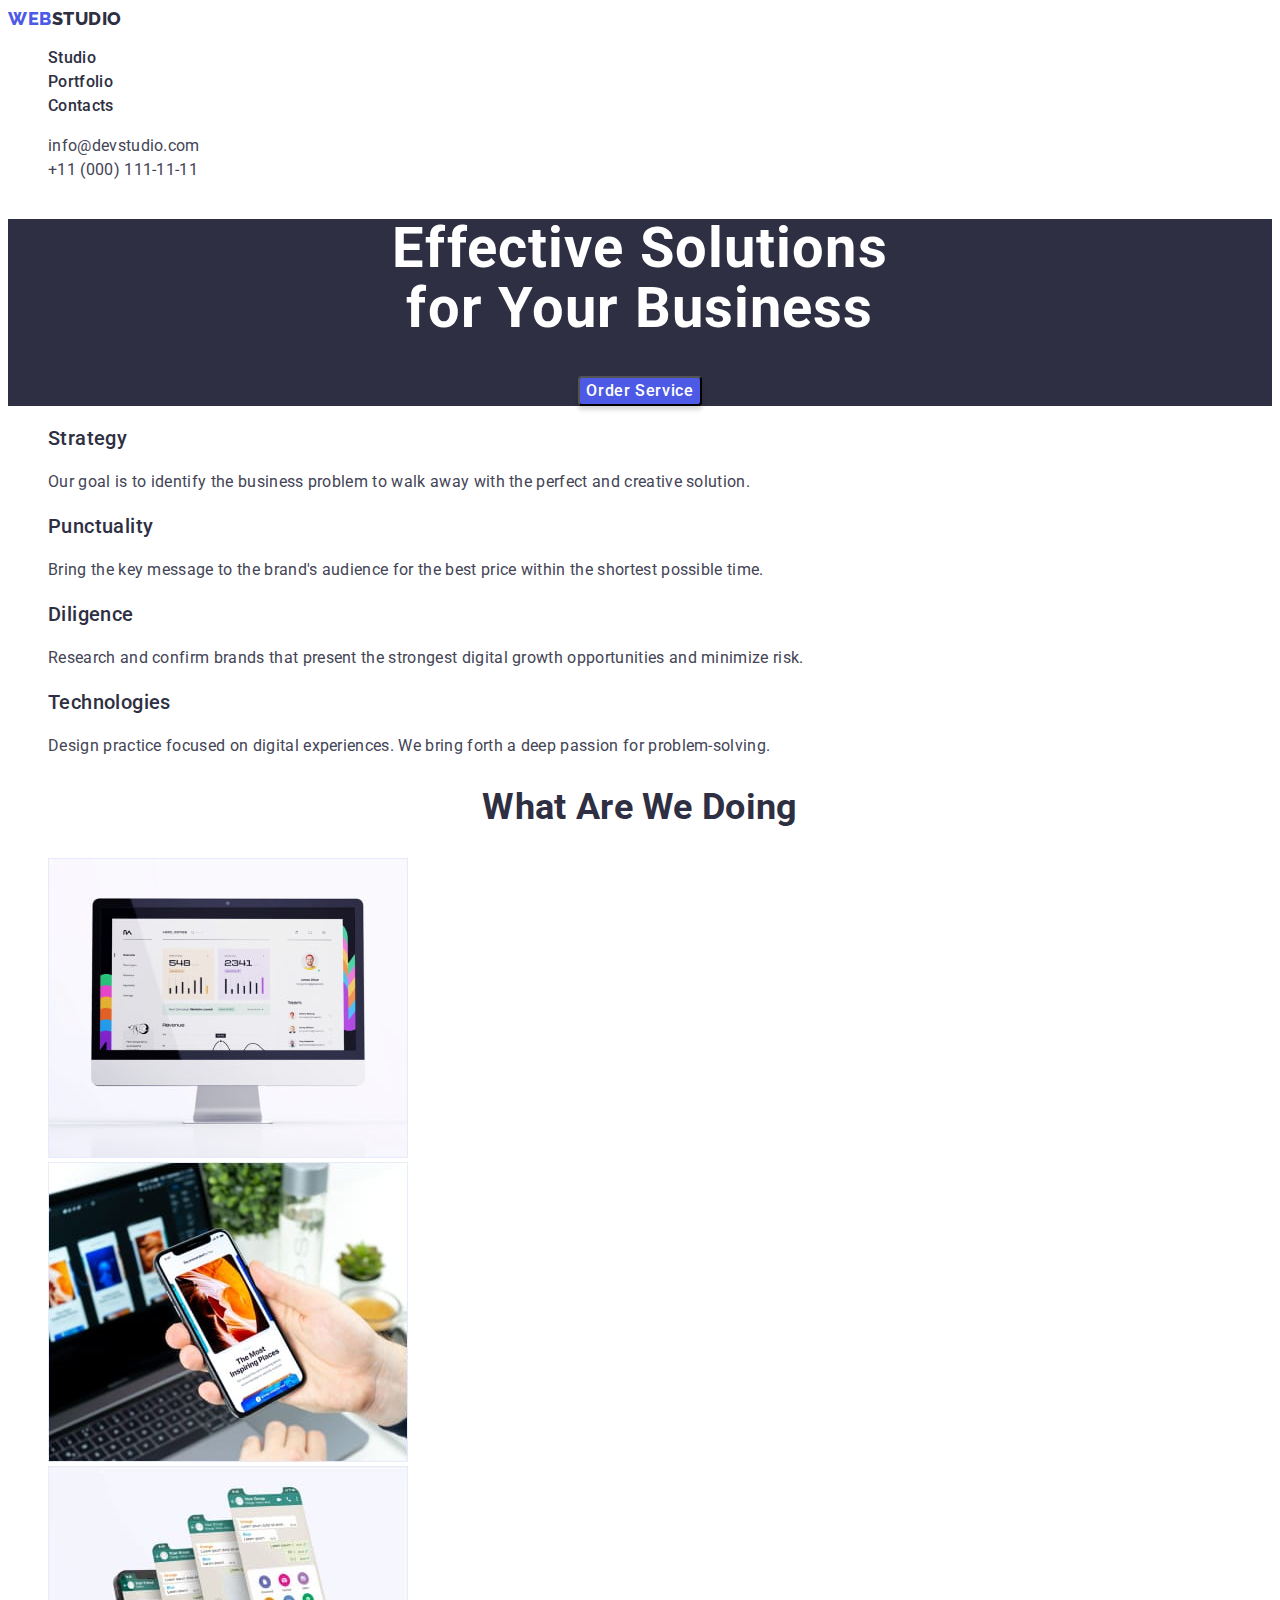
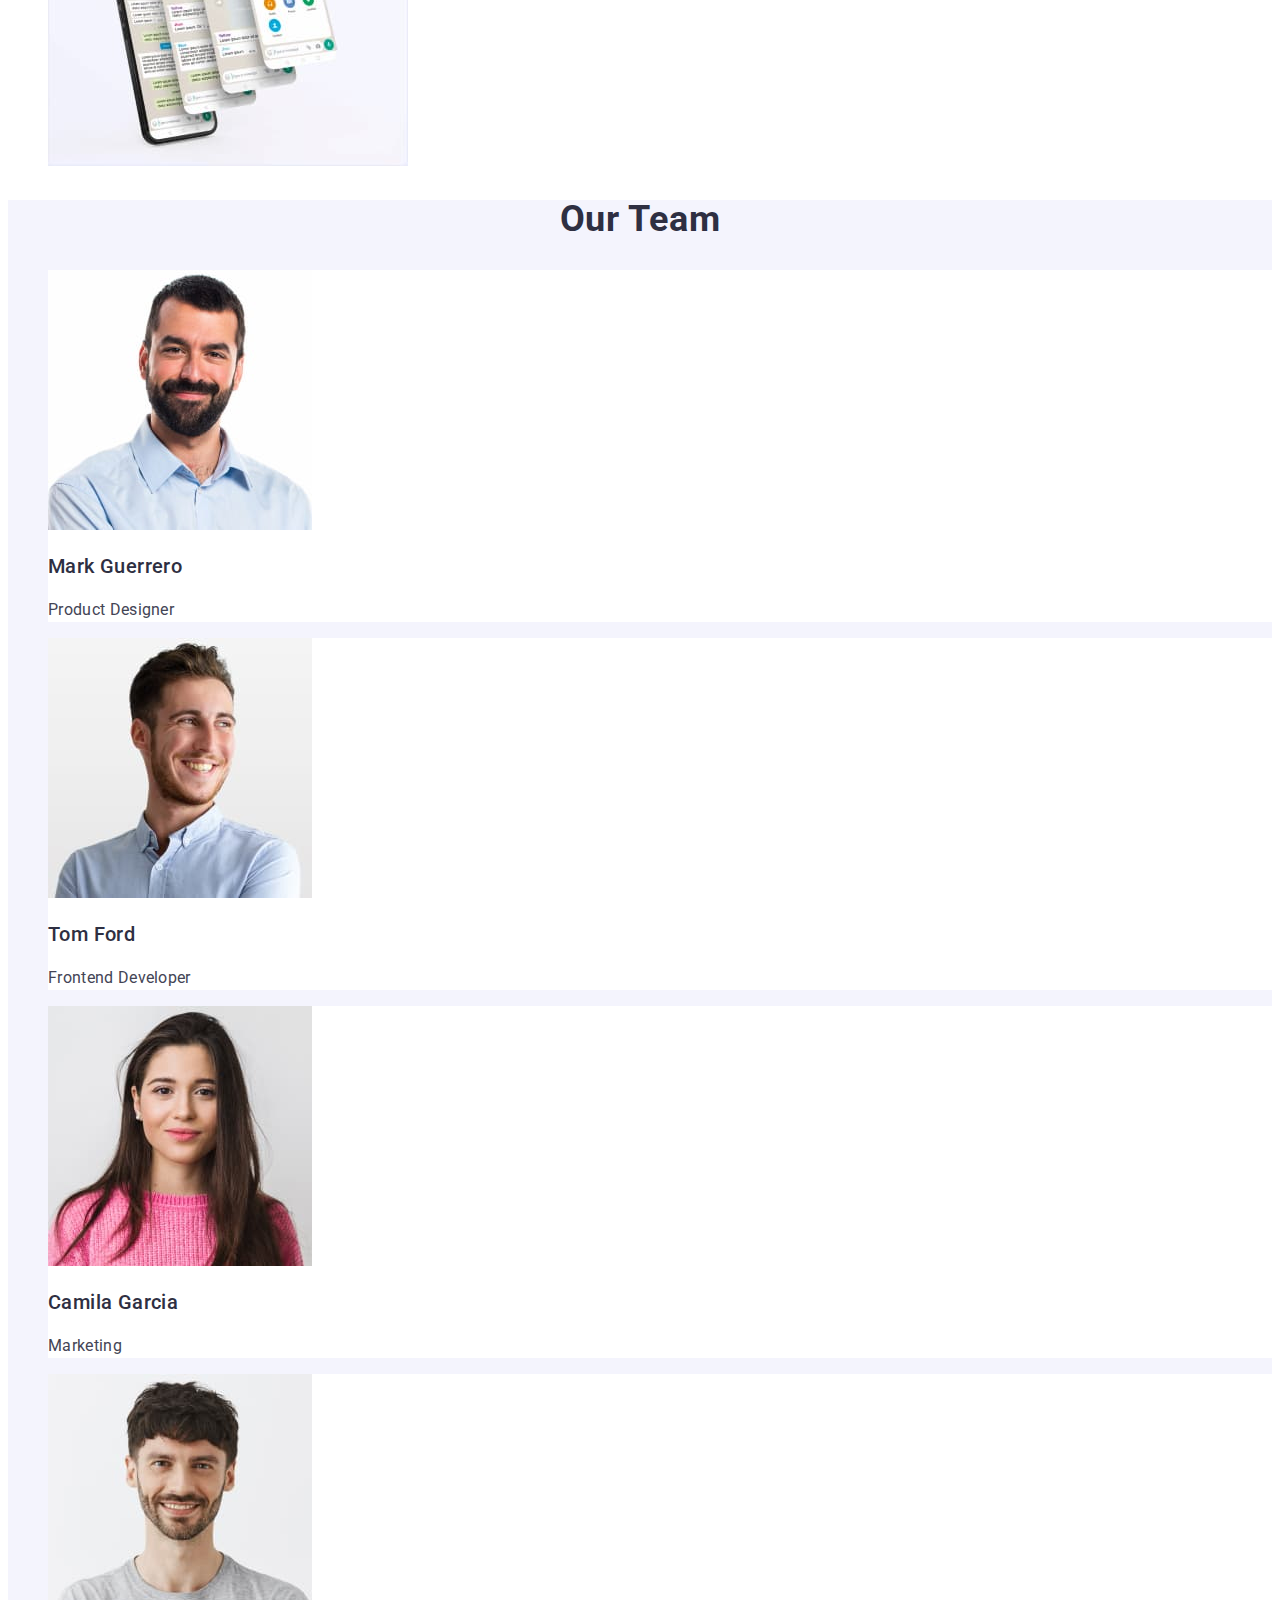
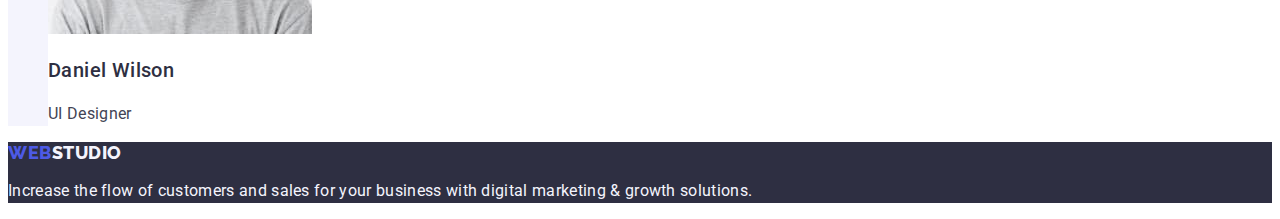
<file: index.html>
<!DOCTYPE html>
<html lang="en">
  <head>
    <meta charset="UTF-8" />
    <meta http-equiv="X-UA-Compatible" content="IE=edge" />
    <meta name="viewport" content="width=device-width, initial-scale=1.0" />
    <title>WebStudio</title>
    <link rel="stylesheet" href="./css/styles.css" />
    <link rel="preconnect" href="https://fonts.googleapis.com" />
    <link rel="preconnect" href="https://fonts.gstatic.com" crossorigin />
    <link
      href="https://fonts.googleapis.com/css2?family=Raleway:wght@800&family=Roboto:wght@400;500;700;900&display=swap"
      rel="stylesheet"
    />
  </head>
  <!-- Header -->
  <header class="header">
    <nav>
      <a class="logo link" href="./index.html">
        Web<span class="studio">Studio</span>
      </a>
      <ul class="list">
        <li><a class="nav-list link" href="./index.html">Studio</a></li>
        <li>
          <a class="nav-list link" href="./portfolio.html">Portfolio</a>
        </li>
        <li><a class="nav-list link" href="">Contacts</a></li>
      </ul>
    </nav>
    <address class="address">
      <ul class="list">
        <li>
          <a class="address-contact link" href="mailto:info@devstudio.com"
            >info@devstudio.com</a
          >
        </li>
        <li>
          <a class="address-contact link" href="tel:+110001111111"
            >+11 (000) 111-11-11</a
          >
        </li>
      </ul>
    </address>
  </header>
  <main>
    <!-- Hero -->
    <section class="hero">
      <h1 class="hero-title">
        Effective Solutions <br />
        for Your Business
      </h1>
      <button class="hero-button" type="button">Order Service</button>
    </section>
    <!-- Features -->
    <section class="features">
      <h2 hidden class="features-title">Advantages</h2>
      <ul class="list">
        <li>
          <h3 class="features-name">Strategy</h3>
          <p class="features-description">
            Our goal is to identify the business problem to walk away with the
            perfect and creative solution.
          </p>
        </li>
        <li>
          <h3 class="features-name">Punctuality</h3>
          <p class="features-description">
            Bring the key message to the brand's audience for the best price
            within the shortest possible time.
          </p>
        </li>
        <li>
          <h3 class="features-name">Diligence</h3>
          <p class="features-description">
            Research and confirm brands that present the strongest digital
            growth opportunities and minimize risk.
          </p>
        </li>
        <li>
          <h3 class="features-name">Technologies</h3>
          <p class="features-description">
            Design practice focused on digital experiences. We bring forth a
            deep passion for problem-solving.
          </p>
        </li>
      </ul>
    </section>
    <!-- What are We Doing -->
    <section class="examples">
      <h2 class="examples-title">What are we doing</h2>
      <ul class="list">
        <li>
          <img
            src="./images/img.jpg"
            alt="website-development"
            width="360"
            height="300"
          />
        </li>
        <li>
          <img
            src="./images/img2.jpg"
            alt="apps-development"
            width="360"
            height="300"
          />
        </li>
        <li>
          <img
            src="./images/img3.jpg"
            alt="content-creation"
            width="360"
            height="300"
          />
        </li>
      </ul>
    </section>
    <!-- Team -->
    <section class="team">
      <h2 class="team-title">Our Team</h2>
      <ul class="list">
        <li class="teammate">
          <img
            src="./images/img4.jpg"
            alt="Mark Guerrero Product Designer"
            width="264"
            height="260"
          />
          <h3 class="teammate-name">Mark Guerrero</h3>
          <p class="teammate-description">Product Designer</p>
        </li>
        <li class="teammate">
          <img
            src="./images/img5.jpg"
            alt="Tom Ford Frontend Developer"
            width="264"
            height="260"
          />
          <h3 class="teammate-name">Tom Ford</h3>
          <p class="teammate-description">Frontend Developer</p>
        </li>
        <li class="teammate">
          <img
            src="./images/img6.jpg"
            alt="Camila Garcia Marketing"
            width="264"
            height="260"
          />
          <h3 class="teammate-name">Camila Garcia</h3>
          <p class="teammate-description">Marketing</p>
        </li>
        <li class="teammate">
          <img
            src="./images/img7.jpg"
            alt="Daniel Wilson UI Designer"
            width="264"
            height="260"
          />
          <h3 class="teammate-name">Daniel Wilson</h3>
          <p class="teammate-description">UI Designer</p>
        </li>
      </ul>
    </section>
  </main>
  <!-- Footer -->
  <footer class="footer">
    <a class="logo link" href="./index.html">
      Web<span class="studio-footer">Studio</span>
    </a>
    <p class="footer-description">
      Increase the flow of customers and sales for your business with digital
      marketing & growth solutions.
    </p>
  </footer>
</html>
</file>
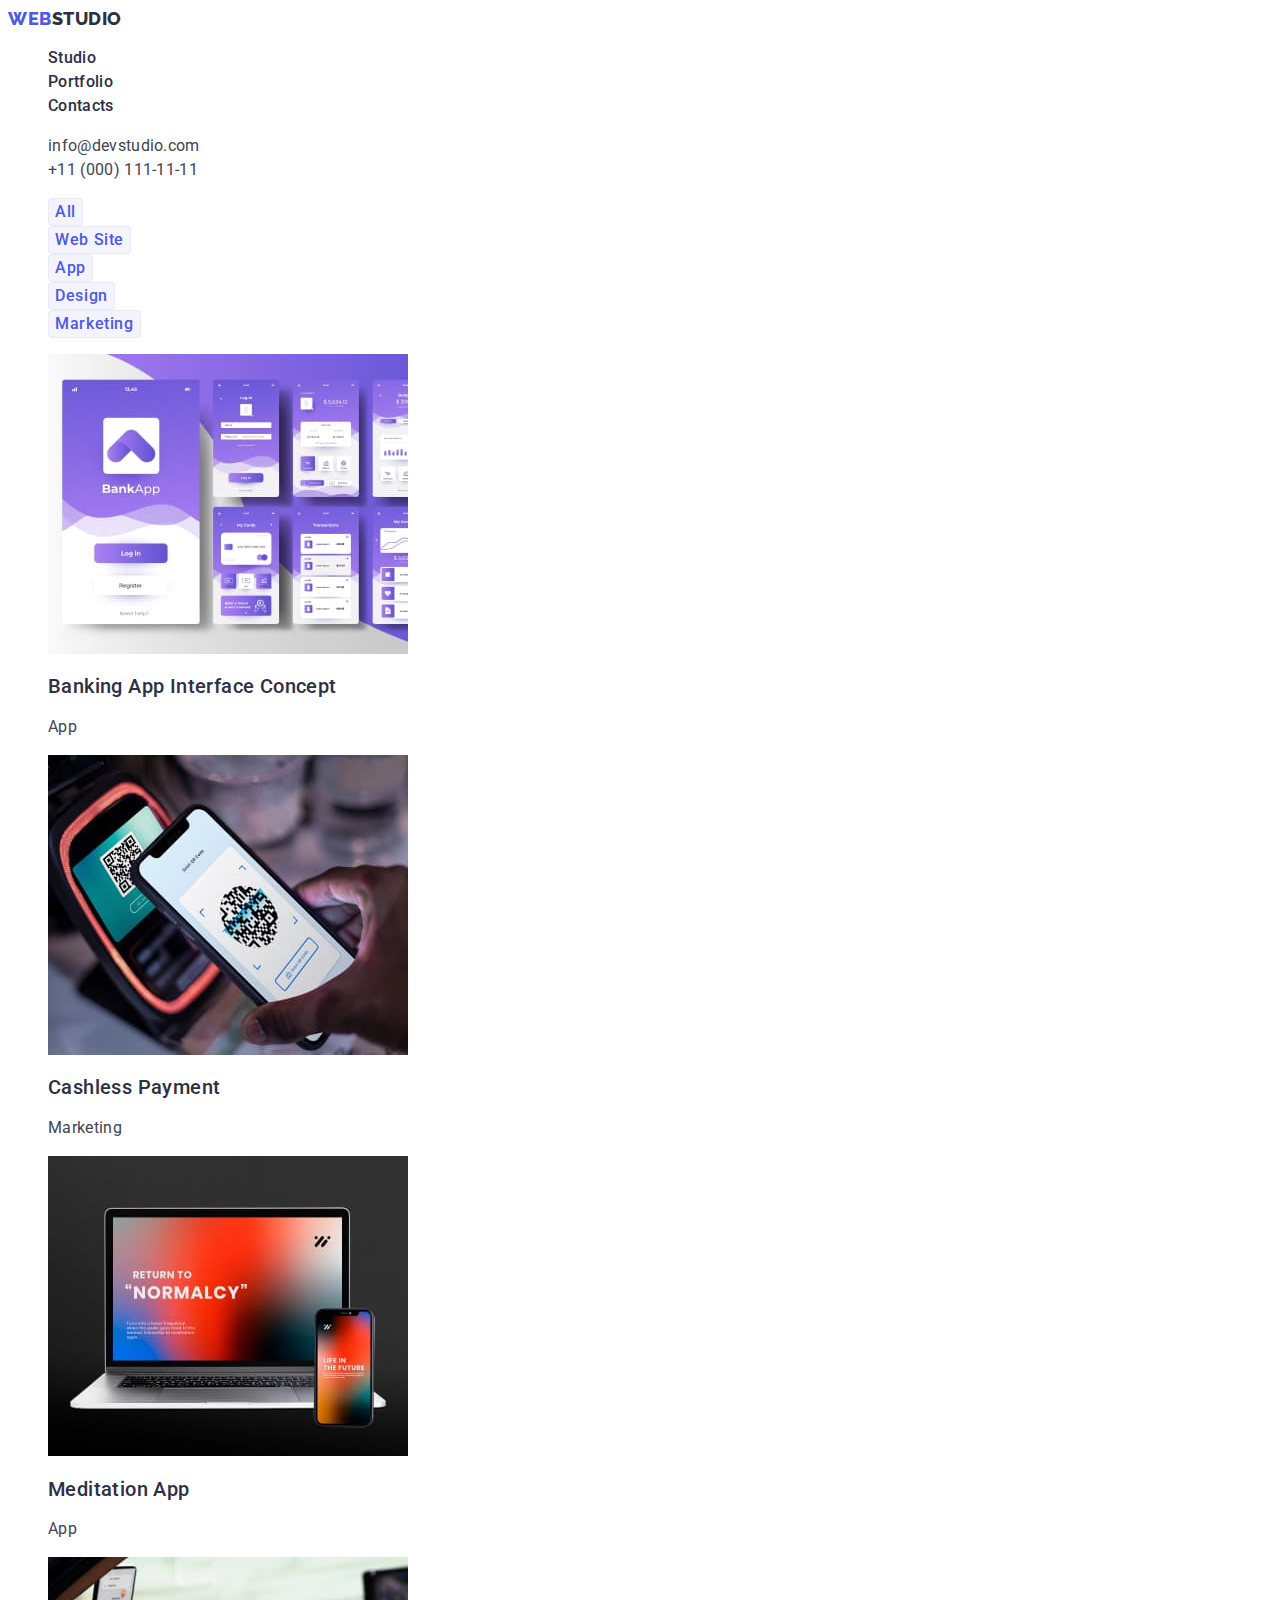
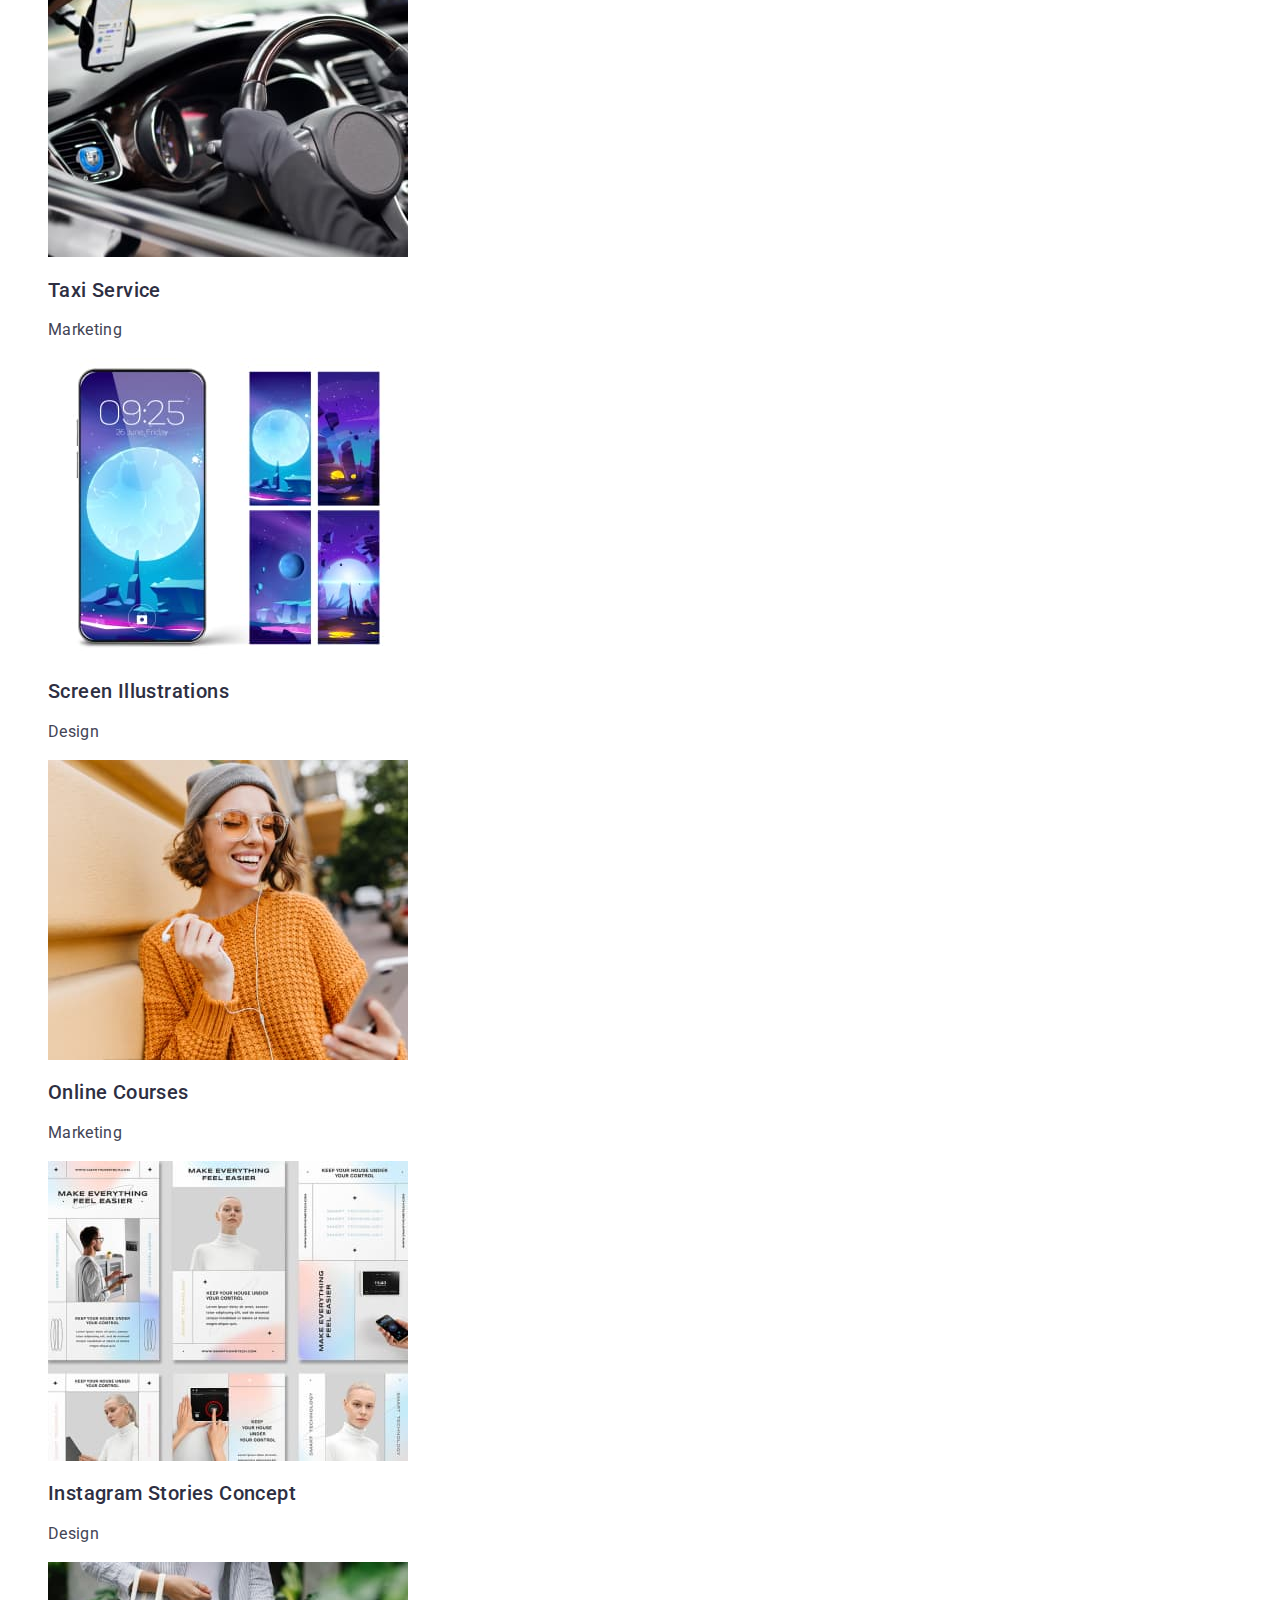
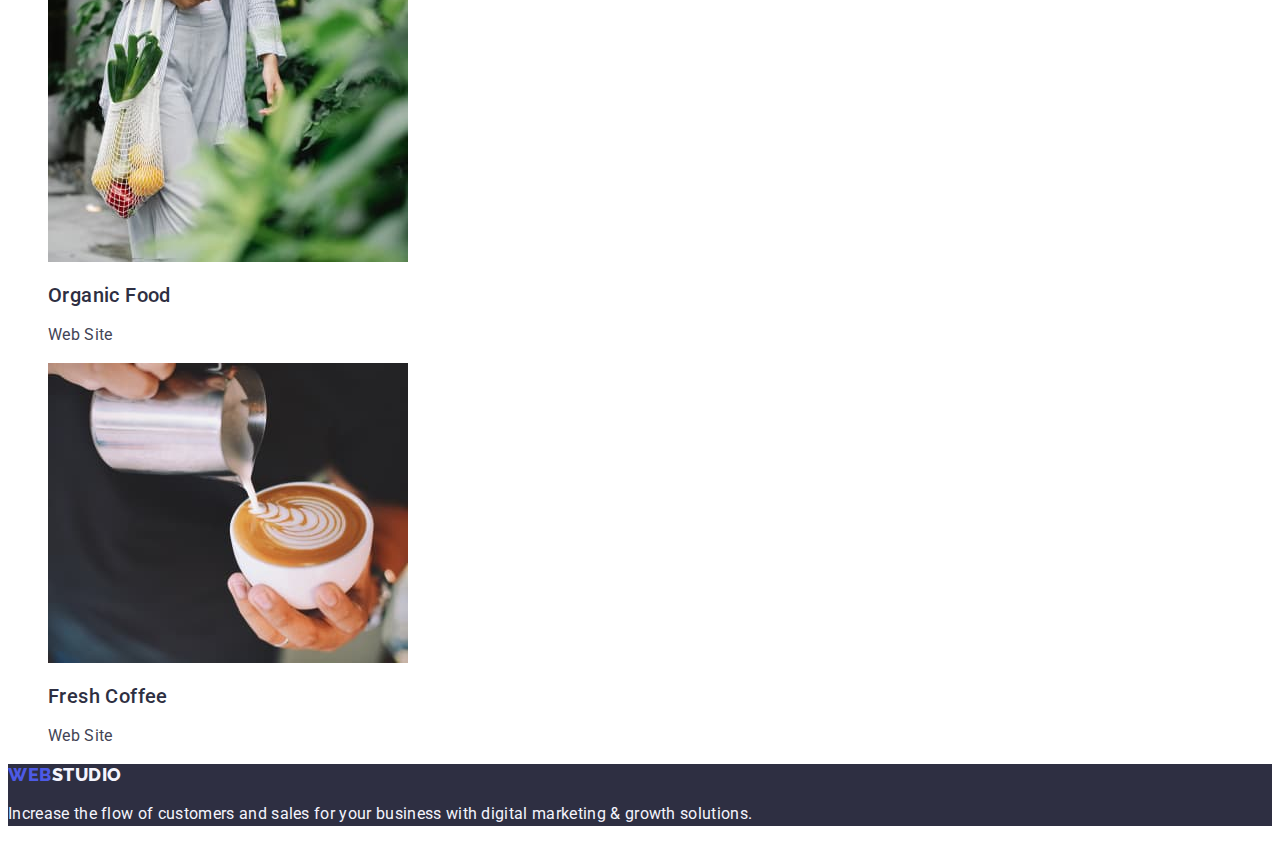
<file: portfolio.html>
<!DOCTYPE html>
<html lang="en">
  <head>
    <meta charset="UTF-8" />
    <meta http-equiv="X-UA-Compatible" content="IE=edge" />
    <meta name="viewport" content="width=device-width, initial-scale=1.0" />
    <title>Portfolio</title>
    <link rel="stylesheet" href="./css/styles.css" />
    <link rel="preconnect" href="https://fonts.googleapis.com" />
    <link rel="preconnect" href="https://fonts.gstatic.com" crossorigin />
    <link
      href="https://fonts.googleapis.com/css2?family=Raleway:wght@800&family=Roboto:wght@400;500;700;900&display=swap"
      rel="stylesheet"
    />
  </head>
  <body>
    <!-- Header -->
    <header class="header">
      <nav>
        <a class="logo link" href="./index.html">
          Web<span class="studio">Studio</span>
        </a>
        <ul class="list">
          <li><a class="nav-list link" href="./index.html">Studio</a></li>
          <li>
            <a class="nav-list link" href="./portfolio.html">Portfolio</a>
          </li>
          <li><a class="nav-list link" href="">Contacts</a></li>
        </ul>
      </nav>
      <address class="address">
        <ul class="list">
          <li>
            <a class="address-contact link" href="mailto:info@devstudio.com"
              >info@devstudio.com</a
            >
          </li>
          <li>
            <a class="address-contact link" href="tel:+110001111111"
              >+11 (000) 111-11-11</a
            >
          </li>
        </ul>
      </address>
    </header>
    <main>
      <!-- Filter Buttons -->
      <section class="filters">
        <h1 hidden>Filters</h1>
        <ul class="list">
          <li>
            <button class="filters-button" type="button">All</button>
          </li>
          <li>
            <button class="filters-button" type="button">Web Site</button>
          </li>
          <li>
            <button class="filters-button" type="button">App</button>
          </li>
          <li>
            <button class="filters-button" type="button">Design</button>
          </li>
          <li>
            <button class="filters-button" type="button">Marketing</button>
          </li>
        </ul>
        <ul class="list">
          <li>
            <a class="link" href=""
              ><img
                src="./images/img8.jpg"
                alt="Banking App
        Interface Concept"
                width="360"
              />
              <h2 class="project-title">Banking App Interface Concept</h2>
              <p class="project-description">App</p></a
            >
          </li>
          <li>
            <a class="link" href=""
              ><img
                src="./images/img9.jpg"
                alt="Cashless Payment"
                width="360"
              />
              <h2 class="project-title">Cashless Payment</h2>
              <p class="project-description">Marketing</p></a
            >
          </li>
          <li>
            <a class="link" href=""
              ><img src="./images/img10.jpg" alt="Meditation App" width="360" />
              <h2 class="project-title">Meditation App</h2>
              <p class="project-description">App</p></a
            >
          </li>
          <li>
            <a class="link" href=""
              ><img src="./images/img11.jpg" alt="Taxi Service" width="360" />
              <h2 class="project-title">Taxi Service</h2>
              <p class="project-description">Marketing</p></a
            >
          </li>
          <li>
            <a class="link" href="">
              <img
                src="./images/img12.jpg"
                alt="Screen
        illustrations"
                width="360"
              />
              <h2 class="project-title">Screen Illustrations</h2>
              <p class="project-description">Design</p></a
            >
          </li>
          <li>
            <a class="link" href=""
              ><img src="./images/img13.jpg" alt="Online Courses" width="360" />
              <h2 class="project-title">Online Courses</h2>
              <p class="project-description">Marketing</p></a
            >
          </li>
          <li>
            <a class="link" href="">
              <img
                src="./images/img14.jpg"
                alt="Instagram
        Stories Concept"
                width="360"
              />
              <h2 class="project-title">Instagram Stories Concept</h2>
              <p class="project-description">Design</p></a
            >
          </li>
          <li>
            <a class="link" href=""
              ><img src="./images/img15.jpg" alt="Organic Food" width="360" />
              <h2 class="project-title">Organic Food</h2>
              <p class="project-description">Web Site</p></a
            >
          </li>
          <li>
            <a class="link" href=""
              ><img src="./images/img16.jpg" alt="Fresh Coffee" width="360" />
              <h2 class="project-title">Fresh Coffee</h2>
              <p class="project-description">Web Site</p></a
            >
          </li>
        </ul>
      </section>
    </main>
    <!-- Footer -->
    <footer class="footer">
      <a class="logo link" href="./index.html">
        Web<span class="studio-footer">Studio</span>
      </a>
      <p class="footer-description">
        Increase the flow of customers and sales for your business with digital
        marketing & growth solutions.
      </p>
    </footer>
  </body>
</html>
</file>
<file: css/styles.css>
:root {
    --basic-color: #2e2f42;
    --additional-color: #4d5ae5;
    --white-color: #ffffff;
    --text-color: #434455;
    --cloud-color: #f4f4fd;
    --button-color: #404bbf;
    --accent-color: #e7e9fc;
  }
  
  body {
    font-family: "Roboto", sans-serif;
    color: #434455;
    letter-spacing: 0.02em;
    background: var(--white-color);
  }
  /* Header */
  .logo {
    font-family: "Raleway", sans-serif;
    font-weight: 800;
    font-size: 18px;
    line-height: 1.17;
    color: var(--additional-color);
    letter-spacing: 0.03em;
    align-items: center;
    text-transform: uppercase;
    text-decoration: none;
  }
  
  .studio {
    font-family: "Raleway", sans-serif;
    font-weight: 800;
    font-size: 18px;
    line-height: 1.2;
    color: var(--basic-color);
    align-items: center;
    text-transform: uppercase;
  }
  .link {
    text-decoration: none;
  }
  .list {
    list-style-type: none;
  }
  .nav-list {
    font-weight: 500;
    font-size: 16px;
    line-height: 1.5;
    color: var(--basic-color);
  }
  .list .link:hover,
  .list .link:focus {
    color: var(--button-color);
  }
  
  .address {
    font-style: normal;
  }
  
  .address-contact {
    font-style: normal;
    font-weight: 400;
    font-size: 16px;
    line-height: 1.5;
    color: var(--text-color);
    text-decoration: none;
  }
  .address-contact:hover,
  .address-contact:focus {
    color: var(--button-color);
  }
  
  /* Hero */
  .hero {
    background: var(--basic-color);
    text-align: center;
  }
  .hero-title {
    font-weight: 700;
    font-size: 56px;
    line-height: 1.07;
    text-align: center;
    letter-spacing: 0.02em;
    color: var(--white-color);
  }
  .hero-button {
    font-family: "Roboto", sans-serif;
    font-weight: 500;
    font-size: 16px;
    line-height: 1.5;
    letter-spacing: 0.04em;
    color: var(--white-color);
    background: var(--additional-color);
    box-shadow: 0px 4px 4px rgba(0, 0, 0, 0.15);
    border-radius: 4px;
    cursor: pointer;
  }
  .hero-button:hover,
  .hero-button:focus {
    background-color: var(--button-color);
  }
  
  /* Features */
  .features > ul {
    list-style-type: none;
  }
  .features-name {
    font-weight: 500;
    font-size: 20px;
    line-height: 1.2;
    letter-spacing: 0.02em;
    color: var(--basic-color);
  }
  .features-description {
    font-size: 16px;
    line-height: 1.5;
    color: var(--text-color);
  }
  /* Examples */
  .examples > ul {
    list-style-type: none;
  }
  .examples-title {
    font-weight: 700;
    font-size: 36px;
    line-height: 1.11;
    text-align: center;
    text-transform: capitalize;
    color: var(--basic-color);
  }
  /* Team */
  .team {
    background: var(--cloud-color);
  }
  .team > ul {
    list-style-type: none;
  }
  .team-title {
    font-weight: 700;
    font-size: 36px;
    line-height: 1.11;
    text-align: center;
    letter-spacing: 0.02em;
    text-transform: capitalize;
    color: var(--basic-color);
  }
  .teammate {
    background-color: var(--white-color);
  }
  .teammate-name {
    font-weight: 500;
    font-size: 20px;
    line-height: 1.2;
    letter-spacing: 0.02em;
    color: var(--basic-color);
  }
  .teammate-description {
    font-size: 16px;
    line-height: 1.5;
    color: var(--text-color);
  }
  /* Footer */
  .footer {
    background: var(--basic-color);
  }
  .studio-footer {
    font-family: "Raleway", sans-serif;
    font-weight: 800;
    font-size: 18px;
    line-height: 1.2;
    letter-spacing: 0.03em;
    text-transform: uppercase;
    color: var(--cloud-color);
  }
  .footer-description {
    font-size: 16px;
    line-height: 1.5;
    color: var(--cloud-color);
  }
  /* Portfolio */
  
  /* Filter Buttons */
  .filters > ul {
    list-style-type: none;
  }
  .filters-button {
    font-family: "Roboto", sans-serif;
    font-weight: 500;
    font-size: 16px;
    line-height: 1.5;
    letter-spacing: 0.04em;
    color: var(--additional-color);
    background: var(--cloud-color);
    border: 1px solid var(--accent-color);
    border-radius: 4px;
    cursor: pointer;
  }
  .filters-button:hover,
  .filters-button:focus {
    background: var(--button-color);
    color: var(--white-color);
    box-shadow: 0px 3px 1px rgba(0, 0, 0, 0.1), 0px 2px 1px rgba(0, 0, 0, 0.08),
      0px 2px 2px rgba(0, 0, 0, 0.12);
    border-radius: 4px;
  }
  
  /* Projects */
  
  .project-title {
    font-weight: 500;
    font-size: 20px;
    line-height: 1.2;
    letter-spacing: 0.02em;
    color: var(--basic-color);
  }
  .project-description {
    font-weight: 400;
    font-size: 16px;
    line-height: 1.5;
    letter-spacing: 0.02em;
    color: var(--text-color);
  }
</file>
